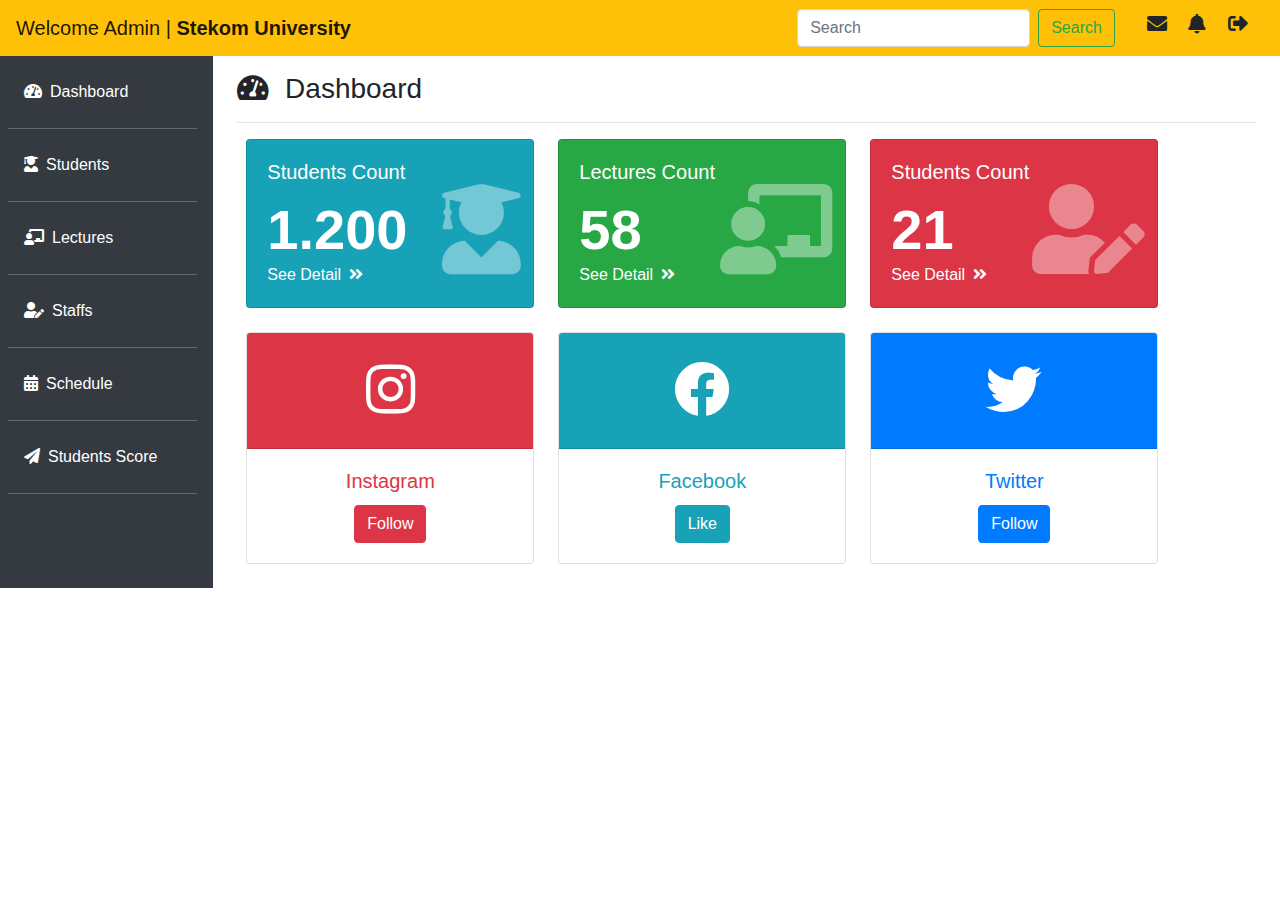
<file: index.html>
<!doctype html>
<html lang="en">

<head>
    <!-- Required meta tags -->
    <meta charset="utf-8">
    <meta name="viewport" content="width=device-width, initial-scale=1, shrink-to-fit=no">

    <!-- Bootstrap CSS -->
    <link rel="stylesheet" href="https://maxcdn.bootstrapcdn.com/bootstrap/4.0.0/css/bootstrap.min.css"
        integrity="sha384-Gn5384xqQ1aoWXA+058RXPxPg6fy4IWvTNh0E263XmFcJlSAwiGgFAW/dAiS6JXm" crossorigin="anonymous">
    <link rel="stylesheet" href="https://cdnjs.cloudflare.com/ajax/libs/font-awesome/5.15.2/css/all.min.css">
    <link rel="stylesheet" href="style.css">

    <title>Siakad</title>
</head>

<body>
    <nav class="navbar navbar-expand-lg navbar-light bg-warning fixed-top">
        <a class="navbar-brand" href="#">Welcome Admin | <b>Stekom University</b></a>
        <button class="navbar-toggler" type="button" data-toggle="collapse" data-target="#navbarSupportedContent"
            aria-controls="navbarSupportedContent" aria-expanded="false" aria-label="Toggle navigation">
            <span class="navbar-toggler-icon"></span>
        </button>

        <div class="collapse navbar-collapse" id="navbarSupportedContent">
            <form class="form-inline my-2 my-lg-0 ml-auto">
                <input class="form-control mr-sm-2" type="search" placeholder="Search" aria-label="Search">
                <button class="btn btn-outline-success my-2 my-sm-0" type="submit">Search</button>
            </form>
            <div class="icon ml-4">
                <h5>
                    <i class="fas fa-envelope mr-3 ml-2" data-toggle="tooltip" title="Message"></i>
                    <i class="fas fa-bell mr-3" data-toggle="tooltip" title="Notification"></i>
                    <i class="fas fa-sign-out-alt mr-3" data-toggle="tooltip" title="Log Out"></i>
                </h5>
            </div>
        </div>
    </nav>

    <div class="row mt-5 no-gutters">
        <div class="col-md-2 bg-dark mt-2 pr-3 pt-3">
            <ul class="nav flex-column ml-2 mb-5">
                <li class="nav-item">
                    <a class="nav-link active text-white" href="index.html"><i
                            class="fas fa-tachometer-alt mr-2"></i>Dashboard</a>
                    <hr class="bg-secondary">
                </li>
                <li class="nav-item">
                    <a class="nav-link text-white" href="students.html"><i
                            class="fas fa-user-graduate mr-2"></i>Students</a>
                    <hr class="bg-secondary">
                </li>
                <li class="nav-item">
                    <a class="nav-link text-white" href="lectures.html"><i
                            class="fas fa-chalkboard-teacher mr-2"></i>Lectures</a>
                    <hr class="bg-secondary">
                </li>
                <li class="nav-item">
                    <a class="nav-link text-white" href="staffs.html"><i class="fas fa-user-edit mr-2"></i>Staffs</a>
                    <hr class="bg-secondary">
                </li>
                <li class="nav-item">
                    <a class="nav-link text-white" href="schedule.html"><i
                            class="fas fa-calendar-alt mr-2"></i>Schedule</a>
                    <hr class="bg-secondary">
                </li>
                <li class="nav-item">
                    <a class="nav-link text-white" href="score.html"><i class="fas fa-paper-plane mr-2"></i>Students
                        Score</a>
                    <hr class="bg-secondary">
                </li>
            </ul>
        </div>
        <div class="col-md-10 p-4 pt-2">
            <h3>
                <i class="fas fa-tachometer-alt mr-2"></i>
                Dashboard
                <hr>
            </h3>
            <div class="row text-white ">
                <div class="card bg-info ml-4" style="width: 18rem;">
                    <div class="card-body">
                        <div class="card-body-icon">
                            <i class="fas fa-user-graduate mr-2"></i>
                        </div>
                        <h5 class="card-title">Students Count</h5>
                        <div class="display-4 font-weight-bold">1.200</div>
                        <a href="">
                            <p class="card-text text-white">See Detail<i class="fas fa-angle-double-right ml-2"></i></p>
                        </a>
                    </div>
                </div>
                <div class="card bg-success ml-4" style="width: 18rem;">
                    <div class="card-body">
                        <div class="card-body-icon">
                            <i class="fas fa-chalkboard-teacher mr-2"></i>
                        </div>
                        <h5 class="card-title">Lectures Count</h5>
                        <div class="display-4 font-weight-bold">58</div>
                        <a href="">
                            <p class="card-text text-white">See Detail<i class="fas fa-angle-double-right ml-2"></i></p>
                        </a>
                    </div>
                </div>
                <div class="card bg-danger ml-4" style="width: 18rem;">
                    <div class="card-body">
                        <div class="card-body-icon">
                            <i class="fas fa-user-edit mr-2"></i>
                        </div>
                        <h5 class="card-title">Students Count</h5>
                        <div class="display-4 font-weight-bold">21</div>
                        <a href="">
                            <p class="card-text text-white">See Detail<i class="fas fa-angle-double-right ml-2"></i></p>
                        </a>
                    </div>
                </div>
            </div>

            <div class="row mt-4">
                <div class="card ml-4 text-white text-center" style="width: 18rem;">
                    <div class="card-header bg-danger display-4 py-4">
                        <i class="fab fa-instagram"></i>
                    </div>
                    <div class="card-body">
                        <h5 class="card-title text-danger">Instagram</h5>
                        <a href="#" class="btn btn-danger">Follow</a>
                    </div>
                </div>
                <div class="card ml-4 text-white text-center" style="width: 18rem;">
                    <div class="card-header bg-info display-4 py-4">
                        <i class="fab fa-facebook"></i>
                    </div>
                    <div class="card-body">
                        <h5 class="card-title text-info">Facebook</h5>
                        <a href="#" class="btn btn-info">Like</a>
                    </div>
                </div>
                <div class="card ml-4 text-white text-center" style="width: 18rem;">
                    <div class="card-header bg-primary display-4 py-4">
                        <i class="fab fa-twitter"></i>
                    </div>
                    <div class="card-body">
                        <h5 class="card-title text-primary">Twitter</h5>
                        <a href="#" class="btn btn-primary">Follow</a>
                    </div>
                </div>
            </div>
        </div>
    </div>


    <!-- Optional JavaScript -->
    <!-- jQuery first, then Popper.js, then Bootstrap JS -->
    <script src="https://code.jquery.com/jquery-3.2.1.slim.min.js"
        integrity="sha384-KJ3o2DKtIkvYIK3UENzmM7KCkRr/rE9/Qpg6aAZGJwFDMVNA/GpGFF93hXpG5KkN"
        crossorigin="anonymous"></script>
    <script src="https://cdnjs.cloudflare.com/ajax/libs/popper.js/1.12.9/umd/popper.min.js"
        integrity="sha384-ApNbgh9B+Y1QKtv3Rn7W3mgPxhU9K/ScQsAP7hUibX39j7fakFPskvXusvfa0b4Q"
        crossorigin="anonymous"></script>
    <script src="https://maxcdn.bootstrapcdn.com/bootstrap/4.0.0/js/bootstrap.min.js"
        integrity="sha384-JZR6Spejh4U02d8jOt6vLEHfe/JQGiRRSQQxSfFWpi1MquVdAyjUar5+76PVCmYl"
        crossorigin="anonymous"></script>
    <script src="script.js"></script>
</body>

</html>
</file>
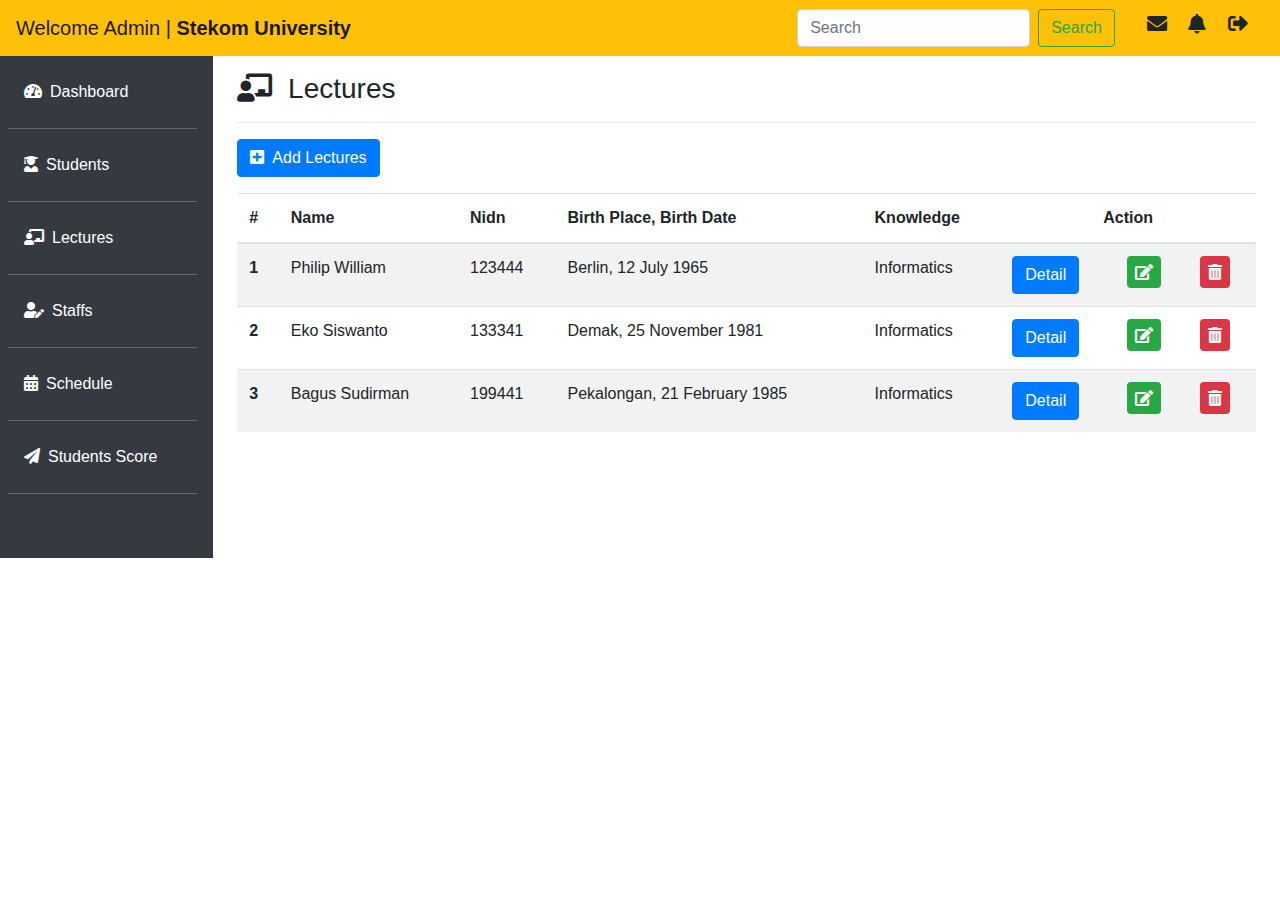
<file: lectures.html>
<!doctype html>
<html lang="en">

<head>
    <!-- Required meta tags -->
    <meta charset="utf-8">
    <meta name="viewport" content="width=device-width, initial-scale=1, shrink-to-fit=no">

    <!-- Bootstrap CSS -->
    <link rel="stylesheet" href="https://maxcdn.bootstrapcdn.com/bootstrap/4.0.0/css/bootstrap.min.css"
        integrity="sha384-Gn5384xqQ1aoWXA+058RXPxPg6fy4IWvTNh0E263XmFcJlSAwiGgFAW/dAiS6JXm" crossorigin="anonymous">
    <link rel="stylesheet" href="https://cdnjs.cloudflare.com/ajax/libs/font-awesome/5.15.2/css/all.min.css">
    <link rel="stylesheet" href="style.css">

    <title>Siakad</title>
</head>

<body>
    <nav class="navbar navbar-expand-lg navbar-light bg-warning fixed-top">
        <a class="navbar-brand" href="#">Welcome Admin | <b>Stekom University</b></a>
        <button class="navbar-toggler" type="button" data-toggle="collapse" data-target="#navbarSupportedContent"
            aria-controls="navbarSupportedContent" aria-expanded="false" aria-label="Toggle navigation">
            <span class="navbar-toggler-icon"></span>
        </button>

        <div class="collapse navbar-collapse" id="navbarSupportedContent">
            <form class="form-inline my-2 my-lg-0 ml-auto">
                <input class="form-control mr-sm-2" type="search" placeholder="Search" aria-label="Search">
                <button class="btn btn-outline-success my-2 my-sm-0" type="submit">Search</button>
            </form>
            <div class="icon ml-4">
                <h5>
                    <i class="fas fa-envelope mr-3 ml-2" data-toggle="tooltip" title="Message"></i>
                    <i class="fas fa-bell mr-3" data-toggle="tooltip" title="Notification"></i>
                    <i class="fas fa-sign-out-alt mr-3" data-toggle="tooltip" title="Log Out"></i>
                </h5>
            </div>
        </div>
    </nav>

    <div class="row mt-5 no-gutters">
        <div class="col-md-2 bg-dark mt-2 pr-3 pt-3">
            <ul class="nav flex-column ml-2 mb-5">
                <li class="nav-item">
                    <a class="nav-link active text-white" href="index.html"><i
                            class="fas fa-tachometer-alt mr-2"></i>Dashboard</a>
                    <hr class="bg-secondary">
                </li>
                <li class="nav-item">
                    <a class="nav-link text-white" href="students.html"><i
                            class="fas fa-user-graduate mr-2"></i>Students</a>
                    <hr class="bg-secondary">
                </li>
                <li class="nav-item">
                    <a class="nav-link text-white" href="lectures.html"><i
                            class="fas fa-chalkboard-teacher mr-2"></i>Lectures</a>
                    <hr class="bg-secondary">
                </li>
                <li class="nav-item">
                    <a class="nav-link text-white" href="staffs.html"><i class="fas fa-user-edit mr-2"></i>Staffs</a>
                    <hr class="bg-secondary">
                </li>
                <li class="nav-item">
                    <a class="nav-link text-white" href="schedule.html"><i
                            class="fas fa-calendar-alt mr-2"></i>Schedule</a>
                    <hr class="bg-secondary">
                </li>
                <li class="nav-item">
                    <a class="nav-link text-white" href="score.html"><i class="fas fa-paper-plane mr-2"></i>Students
                        Score</a>
                    <hr class="bg-secondary">
                </li>
            </ul>
        </div>
        <div class="col-md-10 p-4 pt-2">
            <h3>
                <i class="fas fa-chalkboard-teacher mr-2"></i>
                Lectures
                <hr>
            </h3>

            <a href="" class="btn btn-primary mb-3"><i class="fas fa-plus-square mr-2"></i>Add Lectures</a>
            <table class="table table-striped ">
                <thead>
                    <tr>
                        <th scope="col">#</th>
                        <th scope="col">Name</th>
                        <th scope="col">Nidn</th>
                        <th scope="col">Birth Place, Birth Date</th>
                        <th scope="col">Knowledge</th>
                        <th colspan="3" scope="col" class="text-center">Action</th>
                    </tr>
                </thead>
                <tbody>
                    <tr>
                        <th scope="row">1</th>
                        <td>Philip William</td>
                        <td>123444</td>
                        <td>Berlin, 12 July 1965</td>
                        <td>Informatics</td>
                        <td><a href="" class="btn btn-primary">Detail</a></td>
                        <td><i class="fas fa-edit bg-success p-2 text-white rounded" data-toggle="tooltip"
                                title="Edit"></i></td>
                        <td><i class="fas fa-trash-alt bg-danger p-2 text-white rounded" data-toggle="tooltip"
                                title="Delete"></i></td>
                    </tr>
                    <tr>
                        <th scope="row">2</th>
                        <td>Eko Siswanto</td>
                        <td>133341</td>
                        <td>Demak, 25 November 1981</td>
                        <td>Informatics</td>
                        <td><a href="" class="btn btn-primary">Detail</a></td>
                        <td><i class="fas fa-edit bg-success p-2 text-white rounded" data-toggle="tooltip"
                                title="Edit"></i></td>
                        <td><i class="fas fa-trash-alt bg-danger p-2 text-white rounded" data-toggle="tooltip"
                                title="Delete"></i></td>
                    </tr>
                    <tr>
                        <th scope="row">3</th>
                        <td>Bagus Sudirman</td>
                        <td>199441</td>
                        <td>Pekalongan, 21 February 1985</td>
                        <td>Informatics</td>
                        <td><a href="" class="btn btn-primary">Detail</a></td>
                        <td><i class="fas fa-edit bg-success p-2 text-white rounded" data-toggle="tooltip"
                                title="Edit"></i></td>
                        <td><i class="fas fa-trash-alt bg-danger p-2 text-white rounded" data-toggle="tooltip"
                                title="Delete"></i></td>
                    </tr>
                </tbody>
            </table>
        </div>
    </div>


    <!-- Optional JavaScript -->
    <!-- jQuery first, then Popper.js, then Bootstrap JS -->
    <script src="https://code.jquery.com/jquery-3.2.1.slim.min.js"
        integrity="sha384-KJ3o2DKtIkvYIK3UENzmM7KCkRr/rE9/Qpg6aAZGJwFDMVNA/GpGFF93hXpG5KkN"
        crossorigin="anonymous"></script>
    <script src="https://cdnjs.cloudflare.com/ajax/libs/popper.js/1.12.9/umd/popper.min.js"
        integrity="sha384-ApNbgh9B+Y1QKtv3Rn7W3mgPxhU9K/ScQsAP7hUibX39j7fakFPskvXusvfa0b4Q"
        crossorigin="anonymous"></script>
    <script src="https://maxcdn.bootstrapcdn.com/bootstrap/4.0.0/js/bootstrap.min.js"
        integrity="sha384-JZR6Spejh4U02d8jOt6vLEHfe/JQGiRRSQQxSfFWpi1MquVdAyjUar5+76PVCmYl"
        crossorigin="anonymous"></script>
    <script src="script.js"></script>
</body>

</html>
</file>
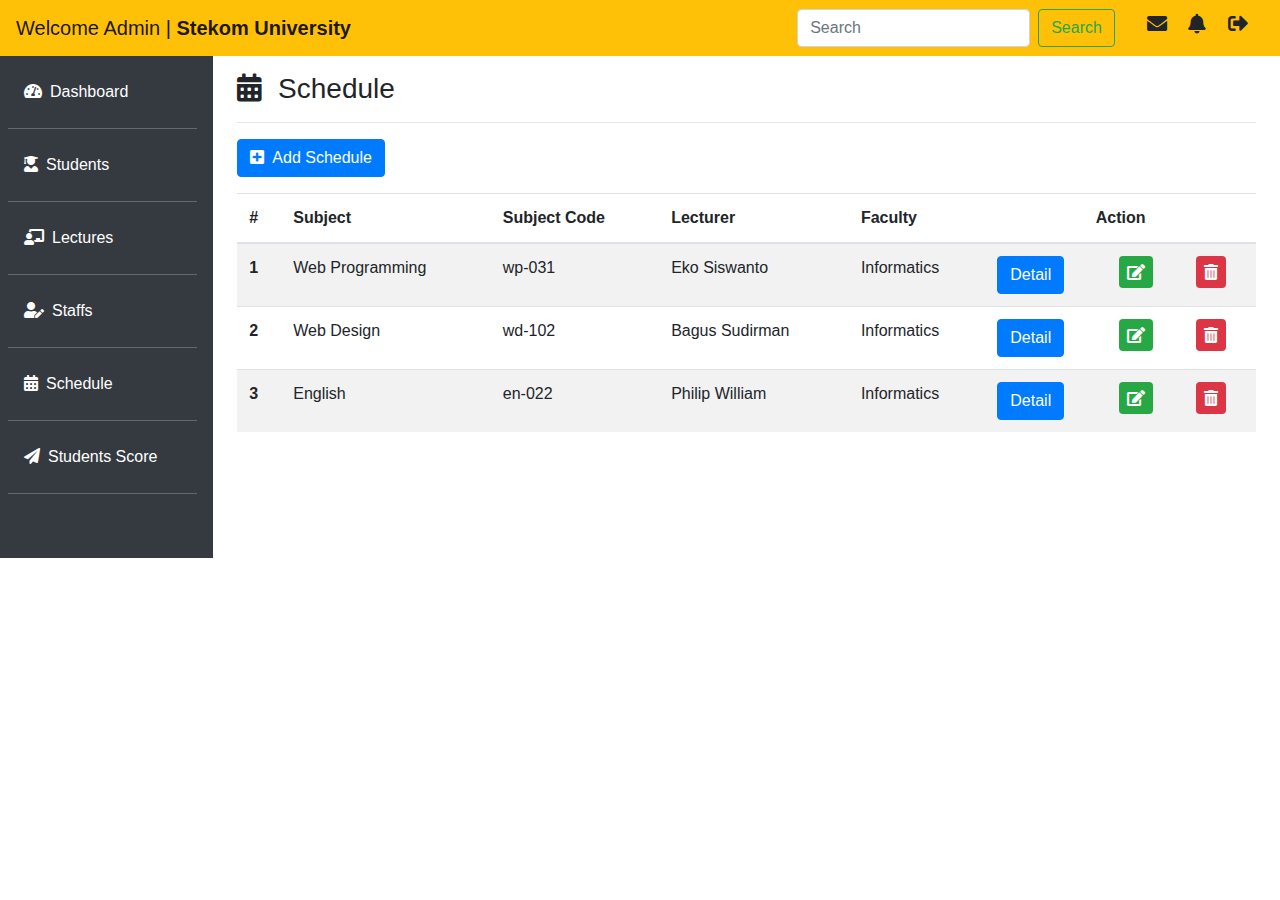
<file: schedule.html>
<!doctype html>
<html lang="en">

<head>
    <!-- Required meta tags -->
    <meta charset="utf-8">
    <meta name="viewport" content="width=device-width, initial-scale=1, shrink-to-fit=no">

    <!-- Bootstrap CSS -->
    <link rel="stylesheet" href="https://maxcdn.bootstrapcdn.com/bootstrap/4.0.0/css/bootstrap.min.css"
        integrity="sha384-Gn5384xqQ1aoWXA+058RXPxPg6fy4IWvTNh0E263XmFcJlSAwiGgFAW/dAiS6JXm" crossorigin="anonymous">
    <link rel="stylesheet" href="https://cdnjs.cloudflare.com/ajax/libs/font-awesome/5.15.2/css/all.min.css">
    <link rel="stylesheet" href="style.css">

    <title>Siakad</title>
</head>

<body>
    <nav class="navbar navbar-expand-lg navbar-light bg-warning fixed-top">
        <a class="navbar-brand" href="#">Welcome Admin | <b>Stekom University</b></a>
        <button class="navbar-toggler" type="button" data-toggle="collapse" data-target="#navbarSupportedContent"
            aria-controls="navbarSupportedContent" aria-expanded="false" aria-label="Toggle navigation">
            <span class="navbar-toggler-icon"></span>
        </button>

        <div class="collapse navbar-collapse" id="navbarSupportedContent">
            <form class="form-inline my-2 my-lg-0 ml-auto">
                <input class="form-control mr-sm-2" type="search" placeholder="Search" aria-label="Search">
                <button class="btn btn-outline-success my-2 my-sm-0" type="submit">Search</button>
            </form>
            <div class="icon ml-4">
                <h5>
                    <i class="fas fa-envelope mr-3 ml-2" data-toggle="tooltip" title="Message"></i>
                    <i class="fas fa-bell mr-3" data-toggle="tooltip" title="Notification"></i>
                    <i class="fas fa-sign-out-alt mr-3" data-toggle="tooltip" title="Log Out"></i>
                </h5>
            </div>
        </div>
    </nav>

    <div class="row mt-5 no-gutters">
        <div class="col-md-2 bg-dark mt-2 pr-3 pt-3">
            <ul class="nav flex-column ml-2 mb-5">
                <li class="nav-item">
                    <a class="nav-link active text-white" href="index.html"><i
                            class="fas fa-tachometer-alt mr-2"></i>Dashboard</a>
                    <hr class="bg-secondary">
                </li>
                <li class="nav-item">
                    <a class="nav-link text-white" href="students.html"><i
                            class="fas fa-user-graduate mr-2"></i>Students</a>
                    <hr class="bg-secondary">
                </li>
                <li class="nav-item">
                    <a class="nav-link text-white" href="lectures.html"><i
                            class="fas fa-chalkboard-teacher mr-2"></i>Lectures</a>
                    <hr class="bg-secondary">
                </li>
                <li class="nav-item">
                    <a class="nav-link text-white" href="staffs.html"><i class="fas fa-user-edit mr-2"></i>Staffs</a>
                    <hr class="bg-secondary">
                </li>
                <li class="nav-item">
                    <a class="nav-link text-white" href="schedule.html"><i
                            class="fas fa-calendar-alt mr-2"></i>Schedule</a>
                    <hr class="bg-secondary">
                </li>
                <li class="nav-item">
                    <a class="nav-link text-white" href="score.html"><i class="fas fa-paper-plane mr-2"></i>Students
                        Score</a>
                    <hr class="bg-secondary">
                </li>
            </ul>
        </div>
        <div class="col-md-10 p-4 pt-2">
            <h3>
                <i class="fas fa-calendar-alt mr-2"></i>
                Schedule
                <hr>
            </h3>

            <a href="" class="btn btn-primary mb-3"><i class="fas fa-plus-square mr-2"></i>Add Schedule</a>
            <table class="table table-striped ">
                <thead>
                    <tr>
                        <th scope="col">#</th>
                        <th scope="col">Subject</th>
                        <th scope="col">Subject Code</th>
                        <th scope="col">Lecturer</th>
                        <th scope="col">Faculty</th>
                        <th colspan="3" scope="col" class="text-center">Action</th>
                    </tr>
                </thead>
                <tbody>
                    <tr>
                        <th scope="row">1</th>
                        <td>Web Programming</td>
                        <td>wp-031</td>
                        <td>Eko Siswanto</td>
                        <td>Informatics</td>
                        <td><a href="" class="btn btn-primary">Detail</a></td>
                        <td><i class="fas fa-edit bg-success p-2 text-white rounded" data-toggle="tooltip"
                                title="Edit"></i></td>
                        <td><i class="fas fa-trash-alt bg-danger p-2 text-white rounded" data-toggle="tooltip"
                                title="Delete"></i></td>
                    </tr>
                    <tr>
                        <th scope="row">2</th>
                        <td>Web Design</td>
                        <td>wd-102</td>
                        <td>Bagus Sudirman</td>
                        <td>Informatics</td>
                        <td><a href="" class="btn btn-primary">Detail</a></td>
                        <td><i class="fas fa-edit bg-success p-2 text-white rounded" data-toggle="tooltip"
                                title="Edit"></i></td>
                        <td><i class="fas fa-trash-alt bg-danger p-2 text-white rounded" data-toggle="tooltip"
                                title="Delete"></i></td>
                    </tr>
                    <tr>
                        <th scope="row">3</th>
                        <td>English</td>
                        <td>en-022</td>
                        <td>Philip William</td>
                        <td>Informatics</td>
                        <td><a href="" class="btn btn-primary">Detail</a></td>
                        <td><i class="fas fa-edit bg-success p-2 text-white rounded" data-toggle="tooltip"
                                title="Edit"></i></td>
                        <td><i class="fas fa-trash-alt bg-danger p-2 text-white rounded" data-toggle="tooltip"
                                title="Delete"></i></td>
                    </tr>
                </tbody>
            </table>
        </div>
    </div>


    <!-- Optional JavaScript -->
    <!-- jQuery first, then Popper.js, then Bootstrap JS -->
    <script src="https://code.jquery.com/jquery-3.2.1.slim.min.js"
        integrity="sha384-KJ3o2DKtIkvYIK3UENzmM7KCkRr/rE9/Qpg6aAZGJwFDMVNA/GpGFF93hXpG5KkN"
        crossorigin="anonymous"></script>
    <script src="https://cdnjs.cloudflare.com/ajax/libs/popper.js/1.12.9/umd/popper.min.js"
        integrity="sha384-ApNbgh9B+Y1QKtv3Rn7W3mgPxhU9K/ScQsAP7hUibX39j7fakFPskvXusvfa0b4Q"
        crossorigin="anonymous"></script>
    <script src="https://maxcdn.bootstrapcdn.com/bootstrap/4.0.0/js/bootstrap.min.js"
        integrity="sha384-JZR6Spejh4U02d8jOt6vLEHfe/JQGiRRSQQxSfFWpi1MquVdAyjUar5+76PVCmYl"
        crossorigin="anonymous"></script>
    <script src="script.js"></script>
</body>

</html>
</file>
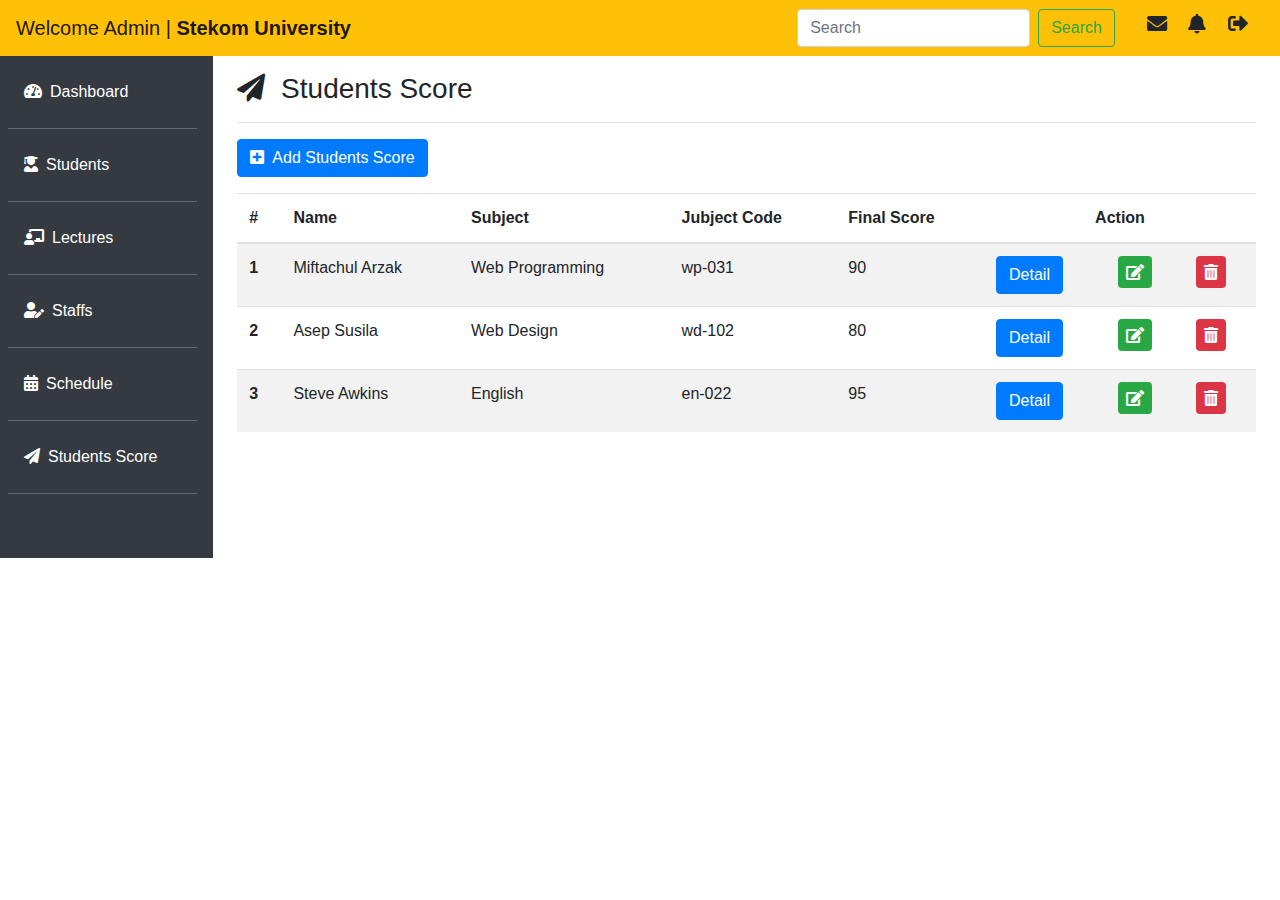
<file: score.html>
<!doctype html>
<html lang="en">

<head>
    <!-- Required meta tags -->
    <meta charset="utf-8">
    <meta name="viewport" content="width=device-width, initial-scale=1, shrink-to-fit=no">

    <!-- Bootstrap CSS -->
    <link rel="stylesheet" href="https://maxcdn.bootstrapcdn.com/bootstrap/4.0.0/css/bootstrap.min.css"
        integrity="sha384-Gn5384xqQ1aoWXA+058RXPxPg6fy4IWvTNh0E263XmFcJlSAwiGgFAW/dAiS6JXm" crossorigin="anonymous">
    <link rel="stylesheet" href="https://cdnjs.cloudflare.com/ajax/libs/font-awesome/5.15.2/css/all.min.css">
    <link rel="stylesheet" href="style.css">

    <title>Siakad</title>
</head>

<body>
    <nav class="navbar navbar-expand-lg navbar-light bg-warning fixed-top">
        <a class="navbar-brand" href="#">Welcome Admin | <b>Stekom University</b></a>
        <button class="navbar-toggler" type="button" data-toggle="collapse" data-target="#navbarSupportedContent"
            aria-controls="navbarSupportedContent" aria-expanded="false" aria-label="Toggle navigation">
            <span class="navbar-toggler-icon"></span>
        </button>

        <div class="collapse navbar-collapse" id="navbarSupportedContent">
            <form class="form-inline my-2 my-lg-0 ml-auto">
                <input class="form-control mr-sm-2" type="search" placeholder="Search" aria-label="Search">
                <button class="btn btn-outline-success my-2 my-sm-0" type="submit">Search</button>
            </form>
            <div class="icon ml-4">
                <h5>
                    <i class="fas fa-envelope mr-3 ml-2" data-toggle="tooltip" title="Message"></i>
                    <i class="fas fa-bell mr-3" data-toggle="tooltip" title="Notification"></i>
                    <i class="fas fa-sign-out-alt mr-3" data-toggle="tooltip" title="Log Out"></i>
                </h5>
            </div>
        </div>
    </nav>

    <div class="row mt-5 no-gutters">
        <div class="col-md-2 bg-dark mt-2 pr-3 pt-3">
            <ul class="nav flex-column ml-2 mb-5">
                <li class="nav-item">
                    <a class="nav-link active text-white" href="index.html"><i
                            class="fas fa-tachometer-alt mr-2"></i>Dashboard</a>
                    <hr class="bg-secondary">
                </li>
                <li class="nav-item">
                    <a class="nav-link text-white" href="students.html"><i
                            class="fas fa-user-graduate mr-2"></i>Students</a>
                    <hr class="bg-secondary">
                </li>
                <li class="nav-item">
                    <a class="nav-link text-white" href="lectures.html"><i
                            class="fas fa-chalkboard-teacher mr-2"></i>Lectures</a>
                    <hr class="bg-secondary">
                </li>
                <li class="nav-item">
                    <a class="nav-link text-white" href="staffs.html"><i class="fas fa-user-edit mr-2"></i>Staffs</a>
                    <hr class="bg-secondary">
                </li>
                <li class="nav-item">
                    <a class="nav-link text-white" href="schedule.html"><i
                            class="fas fa-calendar-alt mr-2"></i>Schedule</a>
                    <hr class="bg-secondary">
                </li>
                <li class="nav-item">
                    <a class="nav-link text-white" href="score.html"><i class="fas fa-paper-plane mr-2"></i>Students
                        Score</a>
                    <hr class="bg-secondary">
                </li>
            </ul>
        </div>
        <div class="col-md-10 p-4 pt-2">
            <h3>
                <i class="fas fa-paper-plane mr-2"></i>
                Students Score
                <hr>
            </h3>

            <a href="" class="btn btn-primary mb-3"><i class="fas fa-plus-square mr-2"></i>Add Students Score</a>
            <table class="table table-striped ">
                <thead>
                    <tr>
                        <th scope="col">#</th>
                        <th scope="col">Name</th>
                        <th scope="col">Subject</th>
                        <th scope="col">Jubject Code</th>
                        <th scope="col">Final Score</th>
                        <th colspan="3" scope="col" class="text-center">Action</th>
                    </tr>
                </thead>
                <tbody>
                    <tr>
                        <th scope="row">1</th>
                        <td>Miftachul Arzak</td>
                        <td>Web Programming</td>
                        <td>wp-031</td>
                        <td>90</td>
                        <td><a href="" class="btn btn-primary">Detail</a></td>
                        <td><i class="fas fa-edit bg-success p-2 text-white rounded" data-toggle="tooltip"
                                title="Edit"></i></td>
                        <td><i class="fas fa-trash-alt bg-danger p-2 text-white rounded" data-toggle="tooltip"
                                title="Delete"></i></td>
                    </tr>
                    <tr>
                        <th scope="row">2</th>
                        <td>Asep Susila</td>
                        <td>Web Design</td>
                        <td>wd-102</td>
                        <td>80</td>
                        <td><a href="" class="btn btn-primary">Detail</a></td>
                        <td><i class="fas fa-edit bg-success p-2 text-white rounded" data-toggle="tooltip"
                                title="Edit"></i></td>
                        <td><i class="fas fa-trash-alt bg-danger p-2 text-white rounded" data-toggle="tooltip"
                                title="Delete"></i></td>
                    </tr>
                    <tr>
                        <th scope="row">3</th>
                        <td>Steve Awkins</td>
                        <td>English</td>
                        <td>en-022</td>
                        <td>95</td>
                        <td><a href="" class="btn btn-primary">Detail</a></td>
                        <td><i class="fas fa-edit bg-success p-2 text-white rounded" data-toggle="tooltip"
                                title="Edit"></i></td>
                        <td><i class="fas fa-trash-alt bg-danger p-2 text-white rounded" data-toggle="tooltip"
                                title="Delete"></i></td>
                    </tr>
                </tbody>
            </table>
        </div>
    </div>


    <!-- Optional JavaScript -->
    <!-- jQuery first, then Popper.js, then Bootstrap JS -->
    <script src="https://code.jquery.com/jquery-3.2.1.slim.min.js"
        integrity="sha384-KJ3o2DKtIkvYIK3UENzmM7KCkRr/rE9/Qpg6aAZGJwFDMVNA/GpGFF93hXpG5KkN"
        crossorigin="anonymous"></script>
    <script src="https://cdnjs.cloudflare.com/ajax/libs/popper.js/1.12.9/umd/popper.min.js"
        integrity="sha384-ApNbgh9B+Y1QKtv3Rn7W3mgPxhU9K/ScQsAP7hUibX39j7fakFPskvXusvfa0b4Q"
        crossorigin="anonymous"></script>
    <script src="https://maxcdn.bootstrapcdn.com/bootstrap/4.0.0/js/bootstrap.min.js"
        integrity="sha384-JZR6Spejh4U02d8jOt6vLEHfe/JQGiRRSQQxSfFWpi1MquVdAyjUar5+76PVCmYl"
        crossorigin="anonymous"></script>
    <script src="script.js"></script>
</body>

</html>
</file>
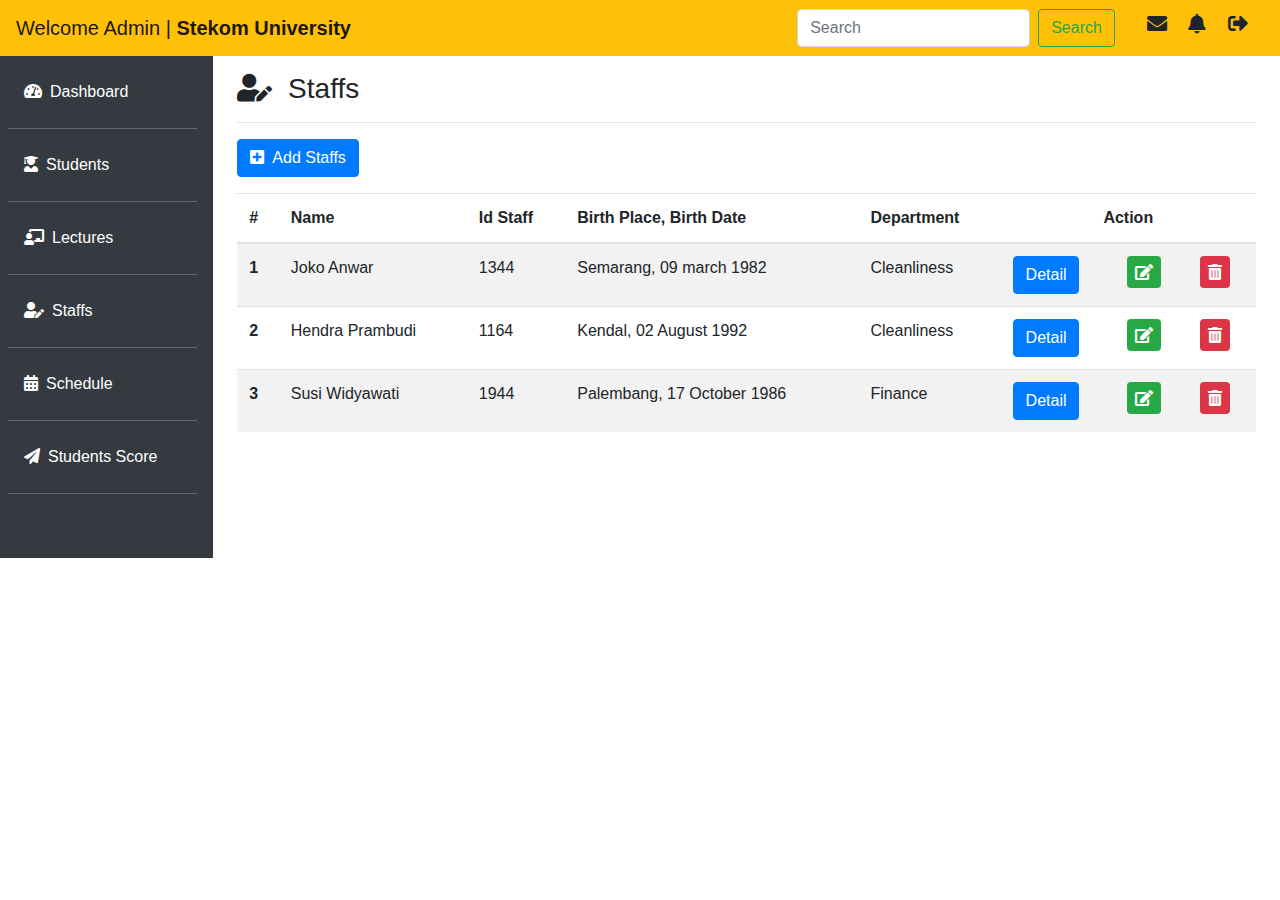
<file: staffs.html>
<!doctype html>
<html lang="en">

<head>
    <!-- Required meta tags -->
    <meta charset="utf-8">
    <meta name="viewport" content="width=device-width, initial-scale=1, shrink-to-fit=no">

    <!-- Bootstrap CSS -->
    <link rel="stylesheet" href="https://maxcdn.bootstrapcdn.com/bootstrap/4.0.0/css/bootstrap.min.css"
        integrity="sha384-Gn5384xqQ1aoWXA+058RXPxPg6fy4IWvTNh0E263XmFcJlSAwiGgFAW/dAiS6JXm" crossorigin="anonymous">
    <link rel="stylesheet" href="https://cdnjs.cloudflare.com/ajax/libs/font-awesome/5.15.2/css/all.min.css">
    <link rel="stylesheet" href="style.css">

    <title>Siakad</title>
</head>

<body>
    <nav class="navbar navbar-expand-lg navbar-light bg-warning fixed-top">
        <a class="navbar-brand" href="#">Welcome Admin | <b>Stekom University</b></a>
        <button class="navbar-toggler" type="button" data-toggle="collapse" data-target="#navbarSupportedContent"
            aria-controls="navbarSupportedContent" aria-expanded="false" aria-label="Toggle navigation">
            <span class="navbar-toggler-icon"></span>
        </button>

        <div class="collapse navbar-collapse" id="navbarSupportedContent">
            <form class="form-inline my-2 my-lg-0 ml-auto">
                <input class="form-control mr-sm-2" type="search" placeholder="Search" aria-label="Search">
                <button class="btn btn-outline-success my-2 my-sm-0" type="submit">Search</button>
            </form>
            <div class="icon ml-4">
                <h5>
                    <i class="fas fa-envelope mr-3 ml-2" data-toggle="tooltip" title="Message"></i>
                    <i class="fas fa-bell mr-3" data-toggle="tooltip" title="Notification"></i>
                    <i class="fas fa-sign-out-alt mr-3" data-toggle="tooltip" title="Log Out"></i>
                </h5>
            </div>
        </div>
    </nav>

    <div class="row mt-5 no-gutters">
        <div class="col-md-2 bg-dark mt-2 pr-3 pt-3">
            <ul class="nav flex-column ml-2 mb-5">
                <li class="nav-item">
                    <a class="nav-link active text-white" href="index.html"><i
                            class="fas fa-tachometer-alt mr-2"></i>Dashboard</a>
                    <hr class="bg-secondary">
                </li>
                <li class="nav-item">
                    <a class="nav-link text-white" href="students.html"><i
                            class="fas fa-user-graduate mr-2"></i>Students</a>
                    <hr class="bg-secondary">
                </li>
                <li class="nav-item">
                    <a class="nav-link text-white" href="lectures.html"><i
                            class="fas fa-chalkboard-teacher mr-2"></i>Lectures</a>
                    <hr class="bg-secondary">
                </li>
                <li class="nav-item">
                    <a class="nav-link text-white" href="staffs.html"><i class="fas fa-user-edit mr-2"></i>Staffs</a>
                    <hr class="bg-secondary">
                </li>
                <li class="nav-item">
                    <a class="nav-link text-white" href="schedule.html"><i
                            class="fas fa-calendar-alt mr-2"></i>Schedule</a>
                    <hr class="bg-secondary">
                </li>
                <li class="nav-item">
                    <a class="nav-link text-white" href="score.html"><i class="fas fa-paper-plane mr-2"></i>Students
                        Score</a>
                    <hr class="bg-secondary">
                </li>
            </ul>
        </div>
        <div class="col-md-10 p-4 pt-2">
            <h3>
                <i class="fas fa-user-edit mr-2"></i>
                Staffs
                <hr>
            </h3>

            <a href="" class="btn btn-primary mb-3"><i class="fas fa-plus-square mr-2"></i>Add Staffs</a>
            <table class="table table-striped ">
                <thead>
                    <tr>
                        <th scope="col">#</th>
                        <th scope="col">Name</th>
                        <th scope="col">Id Staff</th>
                        <th scope="col">Birth Place, Birth Date</th>
                        <th scope="col">Department</th>
                        <th colspan="3" scope="col" class="text-center">Action</th>
                    </tr>
                </thead>
                <tbody>
                    <tr>
                        <th scope="row">1</th>
                        <td>Joko Anwar</td>
                        <td>1344</td>
                        <td>Semarang, 09 march 1982</td>
                        <td>Cleanliness</td>
                        <td><a href="" class="btn btn-primary">Detail</a></td>
                        <td><i class="fas fa-edit bg-success p-2 text-white rounded" data-toggle="tooltip"
                                title="Edit"></i></td>
                        <td><i class="fas fa-trash-alt bg-danger p-2 text-white rounded" data-toggle="tooltip"
                                title="Delete"></i></td>
                    </tr>
                    <tr>
                        <th scope="row">2</th>
                        <td>Hendra Prambudi</td>
                        <td>1164</td>
                        <td>Kendal, 02 August 1992</td>
                        <td>Cleanliness</td>
                        <td><a href="" class="btn btn-primary">Detail</a></td>
                        <td><i class="fas fa-edit bg-success p-2 text-white rounded" data-toggle="tooltip"
                                title="Edit"></i></td>
                        <td><i class="fas fa-trash-alt bg-danger p-2 text-white rounded" data-toggle="tooltip"
                                title="Delete"></i></td>
                    </tr>
                    <tr>
                        <th scope="row">3</th>
                        <td>Susi Widyawati</td>
                        <td>1944</td>
                        <td>Palembang, 17 October 1986</td>
                        <td>Finance</td>
                        <td><a href="" class="btn btn-primary">Detail</a></td>
                        <td><i class="fas fa-edit bg-success p-2 text-white rounded" data-toggle="tooltip"
                                title="Edit"></i></td>
                        <td><i class="fas fa-trash-alt bg-danger p-2 text-white rounded" data-toggle="tooltip"
                                title="Delete"></i></td>
                    </tr>
                </tbody>
            </table>
        </div>
    </div>


    <!-- Optional JavaScript -->
    <!-- jQuery first, then Popper.js, then Bootstrap JS -->
    <script src="https://code.jquery.com/jquery-3.2.1.slim.min.js"
        integrity="sha384-KJ3o2DKtIkvYIK3UENzmM7KCkRr/rE9/Qpg6aAZGJwFDMVNA/GpGFF93hXpG5KkN"
        crossorigin="anonymous"></script>
    <script src="https://cdnjs.cloudflare.com/ajax/libs/popper.js/1.12.9/umd/popper.min.js"
        integrity="sha384-ApNbgh9B+Y1QKtv3Rn7W3mgPxhU9K/ScQsAP7hUibX39j7fakFPskvXusvfa0b4Q"
        crossorigin="anonymous"></script>
    <script src="https://maxcdn.bootstrapcdn.com/bootstrap/4.0.0/js/bootstrap.min.js"
        integrity="sha384-JZR6Spejh4U02d8jOt6vLEHfe/JQGiRRSQQxSfFWpi1MquVdAyjUar5+76PVCmYl"
        crossorigin="anonymous"></script>
    <script src="script.js"></script>
</body>

</html>
</file>
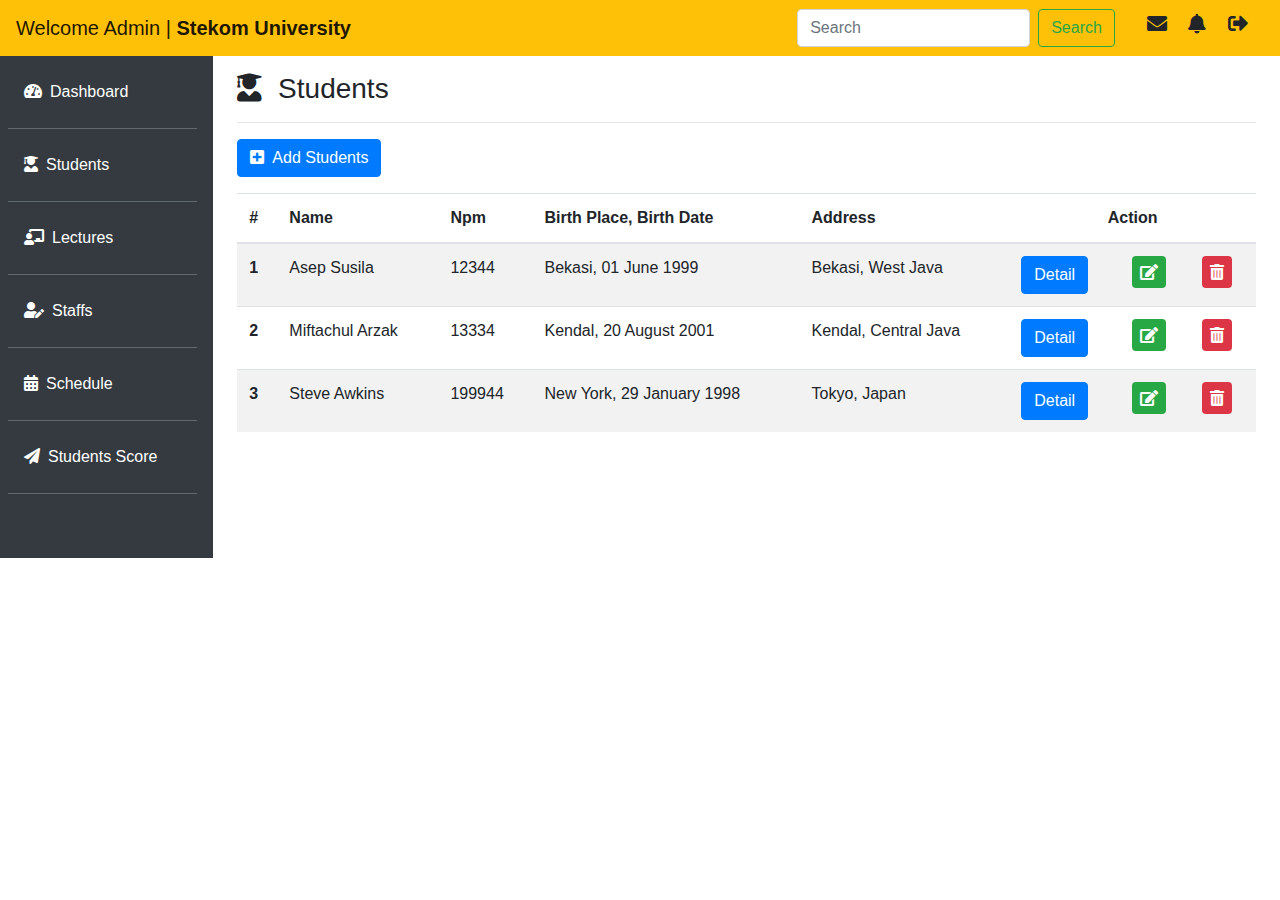
<file: students.html>
<!doctype html>
<html lang="en">

<head>
    <!-- Required meta tags -->
    <meta charset="utf-8">
    <meta name="viewport" content="width=device-width, initial-scale=1, shrink-to-fit=no">

    <!-- Bootstrap CSS -->
    <link rel="stylesheet" href="https://maxcdn.bootstrapcdn.com/bootstrap/4.0.0/css/bootstrap.min.css"
        integrity="sha384-Gn5384xqQ1aoWXA+058RXPxPg6fy4IWvTNh0E263XmFcJlSAwiGgFAW/dAiS6JXm" crossorigin="anonymous">
    <link rel="stylesheet" href="https://cdnjs.cloudflare.com/ajax/libs/font-awesome/5.15.2/css/all.min.css">
    <link rel="stylesheet" href="style.css">

    <title>Siakad</title>
</head>

<body>
    <nav class="navbar navbar-expand-lg navbar-light bg-warning fixed-top">
        <a class="navbar-brand" href="#">Welcome Admin | <b>Stekom University</b></a>
        <button class="navbar-toggler" type="button" data-toggle="collapse" data-target="#navbarSupportedContent"
            aria-controls="navbarSupportedContent" aria-expanded="false" aria-label="Toggle navigation">
            <span class="navbar-toggler-icon"></span>
        </button>

        <div class="collapse navbar-collapse" id="navbarSupportedContent">
            <form class="form-inline my-2 my-lg-0 ml-auto">
                <input class="form-control mr-sm-2" type="search" placeholder="Search" aria-label="Search">
                <button class="btn btn-outline-success my-2 my-sm-0" type="submit">Search</button>
            </form>
            <div class="icon ml-4">
                <h5>
                    <i class="fas fa-envelope mr-3 ml-2" data-toggle="tooltip" title="Message"></i>
                    <i class="fas fa-bell mr-3" data-toggle="tooltip" title="Notification"></i>
                    <i class="fas fa-sign-out-alt mr-3" data-toggle="tooltip" title="Log Out"></i>
                </h5>
            </div>
        </div>
    </nav>

    <div class="row mt-5 no-gutters">
        <div class="col-md-2 bg-dark mt-2 pr-3 pt-3">
            <ul class="nav flex-column ml-2 mb-5">
                <li class="nav-item">
                    <a class="nav-link active text-white" href="index.html"><i
                            class="fas fa-tachometer-alt mr-2"></i>Dashboard</a>
                    <hr class="bg-secondary">
                </li>
                <li class="nav-item">
                    <a class="nav-link text-white" href="students.html"><i
                            class="fas fa-user-graduate mr-2"></i>Students</a>
                    <hr class="bg-secondary">
                </li>
                <li class="nav-item">
                    <a class="nav-link text-white" href="lectures.html"><i
                            class="fas fa-chalkboard-teacher mr-2"></i>Lectures</a>
                    <hr class="bg-secondary">
                </li>
                <li class="nav-item">
                    <a class="nav-link text-white" href="staffs.html"><i class="fas fa-user-edit mr-2"></i>Staffs</a>
                    <hr class="bg-secondary">
                </li>
                <li class="nav-item">
                    <a class="nav-link text-white" href="schedule.html"><i
                            class="fas fa-calendar-alt mr-2"></i>Schedule</a>
                    <hr class="bg-secondary">
                </li>
                <li class="nav-item">
                    <a class="nav-link text-white" href="score.html"><i class="fas fa-paper-plane mr-2"></i>Students
                        Score</a>
                    <hr class="bg-secondary">
                </li>
            </ul>
        </div>
        <div class="col-md-10 p-4 pt-2">
            <h3>
                <i class="fas fa-user-graduate mr-2"></i>
                Students
                <hr>
            </h3>

            <a href="" class="btn btn-primary mb-3"><i class="fas fa-plus-square mr-2"></i>Add Students</a>
            <table class="table table-striped ">
                <thead>
                    <tr>
                        <th scope="col">#</th>
                        <th scope="col">Name</th>
                        <th scope="col">Npm</th>
                        <th scope="col">Birth Place, Birth Date</th>
                        <th scope="col">Address</th>
                        <th colspan="3" scope="col" class="text-center">Action</th>
                    </tr>
                </thead>
                <tbody>
                    <tr>
                        <th scope="row">1</th>
                        <td>Asep Susila</td>
                        <td>12344</td>
                        <td>Bekasi, 01 June 1999</td>
                        <td>Bekasi, West Java</td>
                        <td><a href="" class="btn btn-primary">Detail</a></td>
                        <td><i class="fas fa-edit bg-success p-2 text-white rounded" data-toggle="tooltip"
                                title="Edit"></i></td>
                        <td><i class="fas fa-trash-alt bg-danger p-2 text-white rounded" data-toggle="tooltip"
                                title="Delete"></i></td>
                    </tr>
                    <tr>
                        <th scope="row">2</th>
                        <td>Miftachul Arzak</td>
                        <td>13334</td>
                        <td>Kendal, 20 August 2001</td>
                        <td>Kendal, Central Java</td>
                        <td><a href="" class="btn btn-primary">Detail</a></td>
                        <td><i class="fas fa-edit bg-success p-2 text-white rounded" data-toggle="tooltip"
                                title="Edit"></i></td>
                        <td><i class="fas fa-trash-alt bg-danger p-2 text-white rounded" data-toggle="tooltip"
                                title="Delete"></i></td>
                    </tr>
                    <tr>
                        <th scope="row">3</th>
                        <td>Steve Awkins</td>
                        <td>199944</td>
                        <td>New York, 29 January 1998</td>
                        <td>Tokyo, Japan</td>
                        <td><a href="" class="btn btn-primary">Detail</a></td>
                        <td><i class="fas fa-edit bg-success p-2 text-white rounded" data-toggle="tooltip"
                                title="Edit"></i></td>
                        <td><i class="fas fa-trash-alt bg-danger p-2 text-white rounded" data-toggle="tooltip"
                                title="Delete"></i></td>
                    </tr>
                </tbody>
            </table>
        </div>
    </div>


    <!-- Optional JavaScript -->
    <!-- jQuery first, then Popper.js, then Bootstrap JS -->
    <script src="https://code.jquery.com/jquery-3.2.1.slim.min.js"
        integrity="sha384-KJ3o2DKtIkvYIK3UENzmM7KCkRr/rE9/Qpg6aAZGJwFDMVNA/GpGFF93hXpG5KkN"
        crossorigin="anonymous"></script>
    <script src="https://cdnjs.cloudflare.com/ajax/libs/popper.js/1.12.9/umd/popper.min.js"
        integrity="sha384-ApNbgh9B+Y1QKtv3Rn7W3mgPxhU9K/ScQsAP7hUibX39j7fakFPskvXusvfa0b4Q"
        crossorigin="anonymous"></script>
    <script src="https://maxcdn.bootstrapcdn.com/bootstrap/4.0.0/js/bootstrap.min.js"
        integrity="sha384-JZR6Spejh4U02d8jOt6vLEHfe/JQGiRRSQQxSfFWpi1MquVdAyjUar5+76PVCmYl"
        crossorigin="anonymous"></script>
    <script src="script.js"></script>
</body>

</html>
</file>
<file: style.css>
.nav-link:hover{
    background-color: grey;
}

.card-body-icon{
    position: absolute;
    z-index: 0;
    top: 25px;
    right: 4px;
    opacity: .4;
    font-size: 90px;
}

@media(max-width:1171px){
    .col-md-10 .row .card{
        margin-top: 20px;
    }
}
</file>
